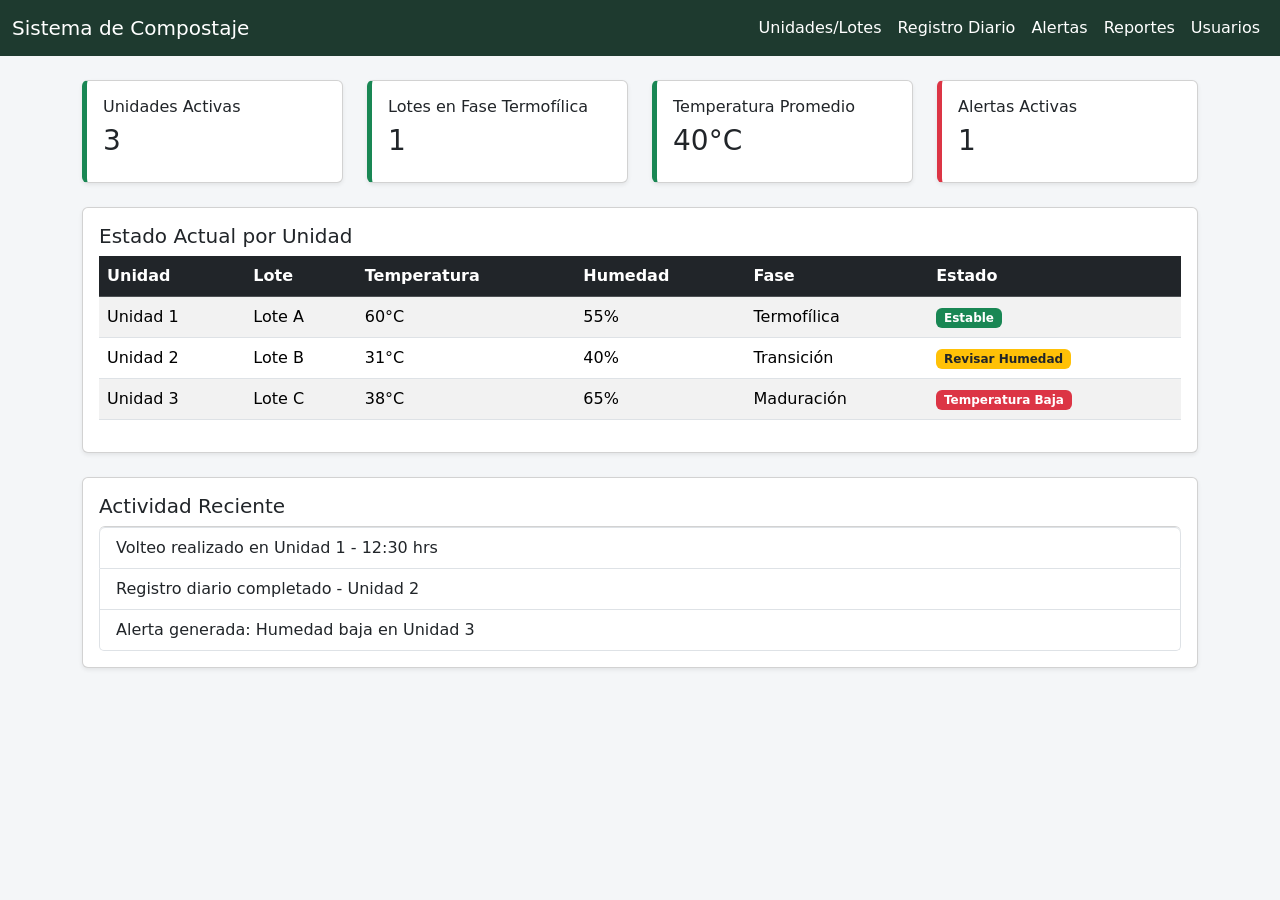
<file: index.html>
<!DOCTYPE html>
<html lang="es">
<head>
    <meta charset="UTF-8">
    <title>Compostaje | Dashboard General</title>
    <meta name="viewport" content="width=device-width, initial-scale=1.0">

    <!-- Bootstrap 5 -->
    <link href="https://cdn.jsdelivr.net/npm/bootstrap@5.3.3/dist/css/bootstrap.min.css" rel="stylesheet">

    <style>
        body {
            background-color: #f4f6f8;
        }
        .card-metric {
            border-left: 5px solid #198754;
        }
        .alert-critical {
            border-left: 5px solid #dc3545;
        }
        .navbar {
            background-color: #1e3a2f;
        }
        .navbar-brand, .nav-link {
            color: #ffffff !important;
        }
    </style>
</head>

<body>

<!-- NAVBAR -->
<nav class="navbar navbar-expand-lg navbar-custom">
    <div class="container-fluid">
        <a class="navbar-brand" href="index.html">Sistema de Compostaje</a>

        <div>
            <ul class="navbar-nav">
                <li class="nav-item">
                    <a class="nav-link" href="unidades.html">Unidades/Lotes</a>
                </li>
                <li class="nav-item">
                    <a class="nav-link" href="registro.html">Registro Diario</a>
                </li>
                <li class="nav-item">
                    <a class="nav-link" href="alertas.html">Alertas</a>
                </li>
                <li class="nav-item">
                    <a class="nav-link" href="reportes.html">Reportes</a>
                </li>
                <li class="nav-item">
                    <a class="nav-link" href="usuarios.html">Usuarios</a>
                </li>
            </ul>
        </div>
    </div>
</nav>

<div class="container mt-4">

    <!-- MÉTRICAS GENERALES -->
    <div class="row g-4">
        <div class="col-md-3">
            <div class="card card-metric shadow-sm p-3">
                <h6>Unidades Activas</h6>
                <h3>3</h3>
            </div>
        </div>

        <div class="col-md-3">
            <div class="card card-metric shadow-sm p-3">
                <h6>Lotes en Fase Termofílica</h6>
                <h3>1</h3>
            </div>
        </div>

        <div class="col-md-3">
            <div class="card card-metric shadow-sm p-3">
                <h6>Temperatura Promedio</h6>
                <h3>40°C</h3>
            </div>
        </div>

        <div class="col-md-3">
            <div class="card alert-critical shadow-sm p-3">
                <h6>Alertas Activas</h6>
                <h3>1</h3>
            </div>
        </div>
    </div>

    <!-- TABLA RESUMEN POR UNIDAD -->
    <div class="card shadow-sm mt-4 p-3">
        <h5>Estado Actual por Unidad</h5>
        <div class="table-responsive">
            <table class="table table-striped align-middle">
                <thead class="table-dark">
                    <tr>
                        <th>Unidad</th>
                        <th>Lote</th>
                        <th>Temperatura</th>
                        <th>Humedad</th>
                        <th>Fase</th>
                        <th>Estado</th>
                    </tr>
                </thead>
                <tbody>
                    <tr>
                        <td>Unidad 1</td>
                        <td>Lote A</td>
                        <td>60°C</td>
                        <td>55%</td>
                        <td>Termofílica</td>
                        <td><span class="badge bg-success">Estable</span></td>
                    </tr>
                    <tr>
                        <td>Unidad 2</td>
                        <td>Lote B</td>
                        <td>31°C</td>
                        <td>40%</td>
                        <td>Transición</td>
                        <td><span class="badge bg-warning text-dark">Revisar Humedad</span></td>
                    </tr>
                    <tr>
                        <td>Unidad 3</td>
                        <td>Lote C</td>
                        <td>38°C</td>
                        <td>65%</td>
                        <td>Maduración</td>
                        <td><span class="badge bg-danger">Temperatura Baja</span></td>
                    </tr>
                </tbody>
            </table>
        </div>
    </div>

    <!-- SECCIÓN DE ACTIVIDAD RECIENTE -->
    <div class="card shadow-sm mt-4 p-3">
        <h5>Actividad Reciente</h5>
        <ul class="list-group">
            <li class="list-group-item">Volteo realizado en Unidad 1 - 12:30 hrs</li>
            <li class="list-group-item">Registro diario completado - Unidad 2</li>
            <li class="list-group-item">Alerta generada: Humedad baja en Unidad 3</li>
        </ul>
    </div>

</div>

<script src="https://cdn.jsdelivr.net/npm/bootstrap@5.3.3/dist/js/bootstrap.bundle.min.js"></script>

</body>
</html>
</file>
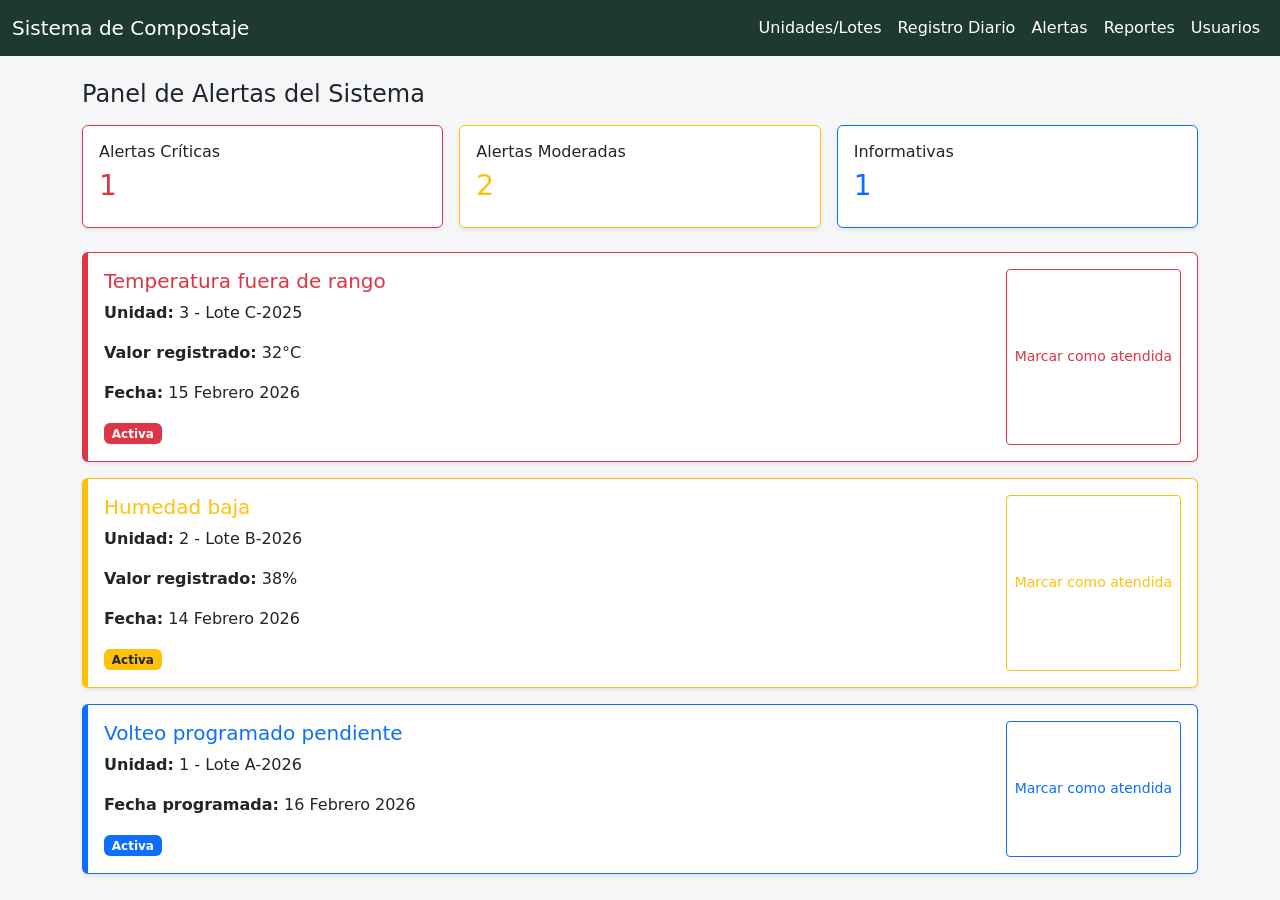
<file: alertas.html>
<!DOCTYPE html>
<html lang="es">
<head>
    <meta charset="UTF-8">
    <title>Compostaje | Panel de Alertas</title>
    <meta name="viewport" content="width=device-width, initial-scale=1.0">

    <!-- Bootstrap 5 -->
    <link href="https://cdn.jsdelivr.net/npm/bootstrap@5.3.3/dist/css/bootstrap.min.css" rel="stylesheet">

    <style>
        body {
            background-color: #f4f6f8;
        }
        .navbar {
            background-color: #1e3a2f;
        }
        .navbar-brand, .nav-link {
            color: #ffffff !important;
        }
        .alert-card {
            border-left: 6px solid;
        }
        .critica { border-color: #dc3545; }
        .moderada { border-color: #ffc107; }
        .informativa { border-color: #0d6efd; }
    </style>
</head>

<body>
<nav class="navbar navbar-expand-lg navbar-custom">
    <div class="container-fluid">
        <a class="navbar-brand" href="index.html">Sistema de Compostaje</a>

        <div>
            <ul class="navbar-nav">
                <li class="nav-item">
                    <a class="nav-link" href="unidades.html">Unidades/Lotes</a>
                </li>
                <li class="nav-item">
                    <a class="nav-link" href="registro.html">Registro Diario</a>
                </li>
                <li class="nav-item">
                    <a class="nav-link" href="alertas.html">Alertas</a>
                </li>
                <li class="nav-item">
                    <a class="nav-link" href="reportes.html">Reportes</a>
                </li>
                <li class="nav-item">
                    <a class="nav-link" href="usuarios.html">Usuarios</a>
                </li>
            </ul>
        </div>
    </div>
</nav>

<div class="container mt-4">

    <h4 class="mb-3">Panel de Alertas del Sistema</h4>

    <!-- Resumen -->
    <div class="row g-3 mb-4">
        <div class="col-md-4">
            <div class="card shadow-sm p-3 border-danger">
                <h6>Alertas Críticas</h6>
                <h3 class="text-danger">1</h3>
            </div>
        </div>
        <div class="col-md-4">
            <div class="card shadow-sm p-3 border-warning">
                <h6>Alertas Moderadas</h6>
                <h3 class="text-warning">2</h3>
            </div>
        </div>
        <div class="col-md-4">
            <div class="card shadow-sm p-3 border-primary">
                <h6>Informativas</h6>
                <h3 class="text-primary">1</h3>
            </div>
        </div>
    </div>

    <!-- Lista de Alertas -->

    <!-- Crítica -->
    <div class="card shadow-sm p-3 mb-3 alert-card critica">
        <div class="d-flex justify-content-between">
            <div>
                <h5 class="text-danger">Temperatura fuera de rango</h5>
                <p><strong>Unidad:</strong> 3 - Lote C-2025</p>
                <p><strong>Valor registrado:</strong> 32°C</p>
                <p><strong>Fecha:</strong> 15 Febrero 2026</p>
                <span class="badge bg-danger">Activa</span>
            </div>
            <button class="btn btn-outline-danger btn-sm" onclick="cerrarAlerta(this)">Marcar como atendida</button>
        </div>
    </div>

    <!-- Moderada -->
    <div class="card shadow-sm p-3 mb-3 alert-card moderada">
        <div class="d-flex justify-content-between">
            <div>
                <h5 class="text-warning">Humedad baja</h5>
                <p><strong>Unidad:</strong> 2 - Lote B-2026</p>
                <p><strong>Valor registrado:</strong> 38%</p>
                <p><strong>Fecha:</strong> 14 Febrero 2026</p>
                <span class="badge bg-warning text-dark">Activa</span>
            </div>
            <button class="btn btn-outline-warning btn-sm" onclick="cerrarAlerta(this)">Marcar como atendida</button>
        </div>
    </div>

    <!-- Informativa -->
    <div class="card shadow-sm p-3 mb-3 alert-card informativa">
        <div class="d-flex justify-content-between">
            <div>
                <h5 class="text-primary">Volteo programado pendiente</h5>
                <p><strong>Unidad:</strong> 1 - Lote A-2026</p>
                <p><strong>Fecha programada:</strong> 16 Febrero 2026</p>
                <span class="badge bg-primary">Activa</span>
            </div>
            <button class="btn btn-outline-primary btn-sm" onclick="cerrarAlerta(this)">Marcar como atendida</button>
        </div>
    </div>

</div>

<script>
    function cerrarAlerta(boton){
        const card = boton.closest(".card");
        const badge = card.querySelector(".badge");
        badge.textContent = "Atendida";
        badge.className = "badge bg-success";
        boton.remove();
    }
</script>

<script src="https://cdn.jsdelivr.net/npm/bootstrap@5.3.3/dist/js/bootstrap.bundle.min.js"></script>

</body>
</html>
</file>
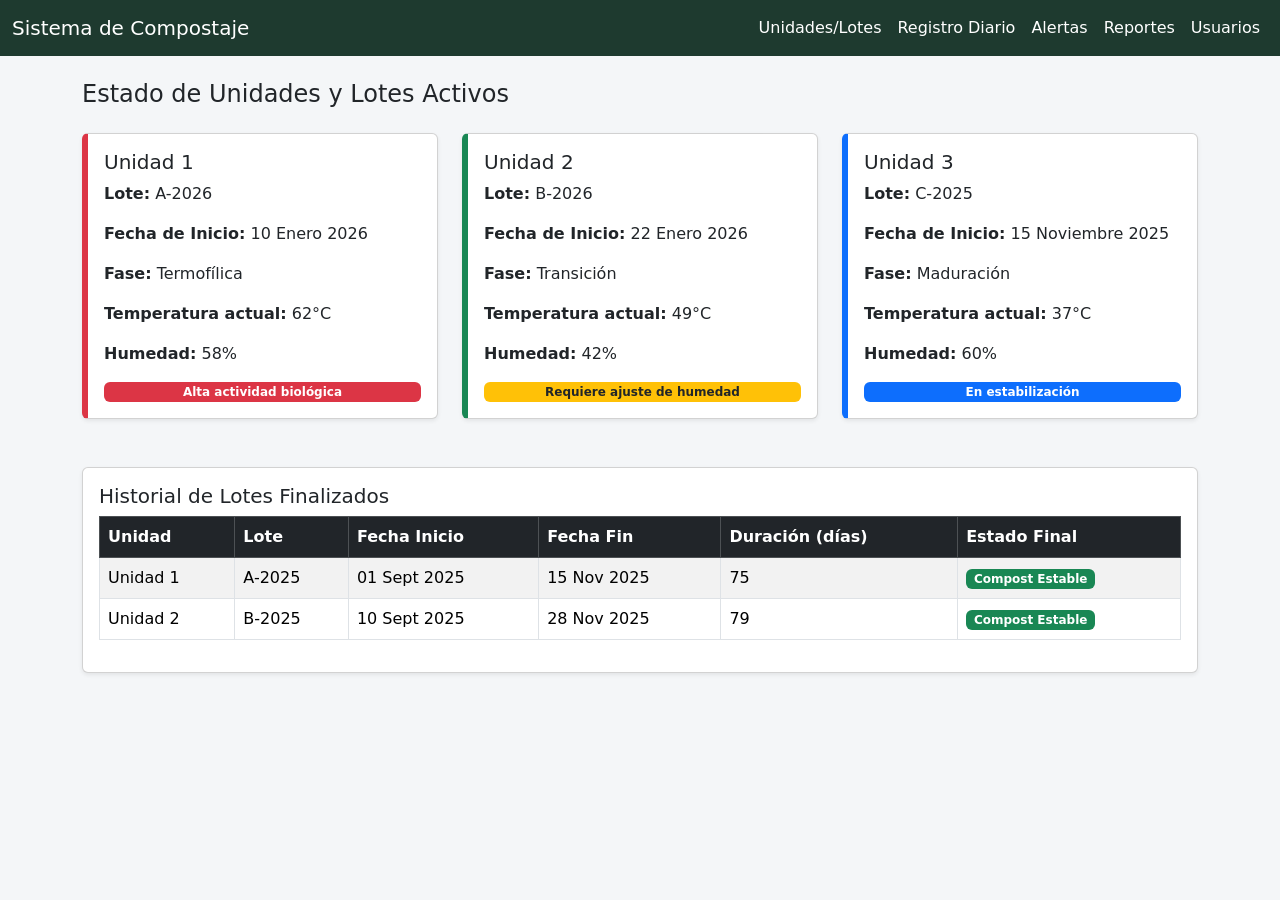
<file: unidades.html>
<!DOCTYPE html>
<html lang="es">
<head>
    <meta charset="UTF-8">
    <title>Compostaje | Unidades y Lotes</title>
    <meta name="viewport" content="width=device-width, initial-scale=1.0">

    <!-- Bootstrap 5 -->
    <link href="https://cdn.jsdelivr.net/npm/bootstrap@5.3.3/dist/css/bootstrap.min.css" rel="stylesheet">

    <style>
        body {
            background-color: #f4f6f8;
        }
        .navbar {
            background-color: #1e3a2f;
        }
        .navbar-brand, .nav-link {
            color: #ffffff !important;
        }
        .unidad-card {
            border-left: 6px solid #198754;
        }
        .fase-termofilica {
            border-left-color: #dc3545;
        }
        .fase-maduracion {
            border-left-color: #0d6efd;
        }
    </style>
</head>

<body>
<nav class="navbar navbar-expand-lg navbar-custom">
    <div class="container-fluid">
        <a class="navbar-brand" href="index.html">Sistema de Compostaje</a>

        <div>
            <ul class="navbar-nav">
                <li class="nav-item">
                    <a class="nav-link" href="unidades.html">Unidades/Lotes</a>
                </li>
                <li class="nav-item">
                    <a class="nav-link" href="registro.html">Registro Diario</a>
                </li>
                <li class="nav-item">
                    <a class="nav-link" href="alertas.html">Alertas</a>
                </li>
                <li class="nav-item">
                    <a class="nav-link" href="reportes.html">Reportes</a>
                </li>
                <li class="nav-item">
                    <a class="nav-link" href="usuarios.html">Usuarios</a>
                </li>
            </ul>
        </div>
    </div>
</nav>

<div class="container mt-4">

    <h4 class="mb-4">Estado de Unidades y Lotes Activos</h4>

    <div class="row g-4">

        <!-- Unidad 1 -->
        <div class="col-md-4">
            <div class="card shadow-sm unidad-card fase-termofilica p-3">
                <h5>Unidad 1</h5>
                <p><strong>Lote:</strong> A-2026</p>
                <p><strong>Fecha de Inicio:</strong> 10 Enero 2026</p>
                <p><strong>Fase:</strong> Termofílica</p>
                <p><strong>Temperatura actual:</strong> 62°C</p>
                <p><strong>Humedad:</strong> 58%</p>
                <span class="badge bg-danger">Alta actividad biológica</span>
            </div>
        </div>

        <!-- Unidad 2 -->
        <div class="col-md-4">
            <div class="card shadow-sm unidad-card p-3">
                <h5>Unidad 2</h5>
                <p><strong>Lote:</strong> B-2026</p>
                <p><strong>Fecha de Inicio:</strong> 22 Enero 2026</p>
                <p><strong>Fase:</strong> Transición</p>
                <p><strong>Temperatura actual:</strong> 49°C</p>
                <p><strong>Humedad:</strong> 42%</p>
                <span class="badge bg-warning text-dark">Requiere ajuste de humedad</span>
            </div>
        </div>

        <!-- Unidad 3 -->
        <div class="col-md-4">
            <div class="card shadow-sm unidad-card fase-maduracion p-3">
                <h5>Unidad 3</h5>
                <p><strong>Lote:</strong> C-2025</p>
                <p><strong>Fecha de Inicio:</strong> 15 Noviembre 2025</p>
                <p><strong>Fase:</strong> Maduración</p>
                <p><strong>Temperatura actual:</strong> 37°C</p>
                <p><strong>Humedad:</strong> 60%</p>
                <span class="badge bg-primary">En estabilización</span>
            </div>
        </div>

    </div>

    <!-- Tabla Histórica -->
    <div class="card shadow-sm mt-5 p-3">
        <h5>Historial de Lotes Finalizados</h5>

        <div class="table-responsive">
            <table class="table table-bordered table-striped">
                <thead class="table-dark">
                    <tr>
                        <th>Unidad</th>
                        <th>Lote</th>
                        <th>Fecha Inicio</th>
                        <th>Fecha Fin</th>
                        <th>Duración (días)</th>
                        <th>Estado Final</th>
                    </tr>
                </thead>
                <tbody>
                    <tr>
                        <td>Unidad 1</td>
                        <td>A-2025</td>
                        <td>01 Sept 2025</td>
                        <td>15 Nov 2025</td>
                        <td>75</td>
                        <td><span class="badge bg-success">Compost Estable</span></td>
                    </tr>
                    <tr>
                        <td>Unidad 2</td>
                        <td>B-2025</td>
                        <td>10 Sept 2025</td>
                        <td>28 Nov 2025</td>
                        <td>79</td>
                        <td><span class="badge bg-success">Compost Estable</span></td>
                    </tr>
                </tbody>
            </table>
        </div>
    </div>

</div>

<script src="https://cdn.jsdelivr.net/npm/bootstrap@5.3.3/dist/js/bootstrap.bundle.min.js"></script>

</body>
</html>
</file>
